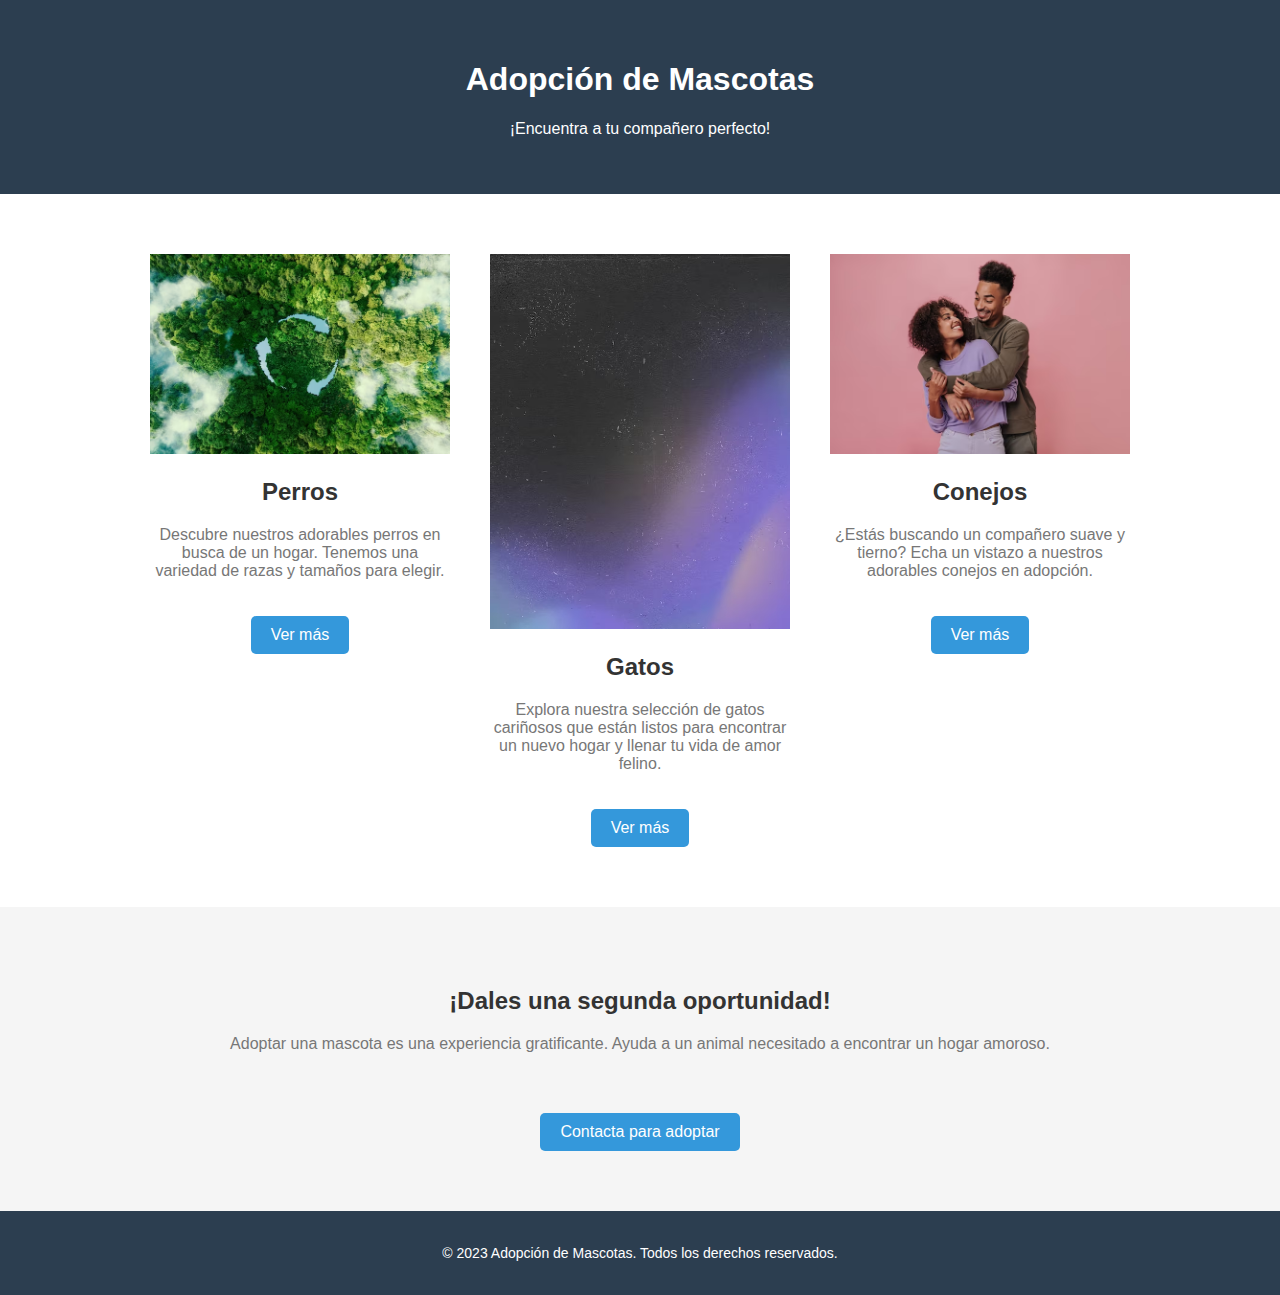
<file: index.html>
<!DOCTYPE html>
<html>
<head>
    <meta charset="UTF-8">
    <meta name="viewport" content="width=device-width, initial-scale=1.0">
    <title>Adopción de Mascotas</title>
    <link rel="stylesheet" href="styles.css">
</head>
<body>
    <header>
        <h1>Adopción de Mascotas</h1>
        <p>¡Encuentra a tu compañero perfecto!</p>
    </header>

    <section class="features">
        <div class="feature">
            <img src="imagen1.avif" alt="Perro">
            <h2>Perros</h2>
            <p>Descubre nuestros adorables perros en busca de un hogar. Tenemos una variedad de razas y tamaños para elegir.</p>
            <a href="perros.html" class="button">Ver más</a>
        </div>

        <div class="feature">
            <img src="imagen2.avif" alt="Gato">
            <h2>Gatos</h2>
            <p>Explora nuestra selección de gatos cariñosos que están listos para encontrar un nuevo hogar y llenar tu vida de amor felino.</p>
            <a href="gatos.html" class="button">Ver más</a>
        </div>

        <div class="feature">
            <img src="imagen3.avif" alt="Conejo">
            <h2>Conejos</h2>
            <p>¿Estás buscando un compañero suave y tierno? Echa un vistazo a nuestros adorables conejos en adopción.</p>
            <a href="conejos.html" class="button">Ver más</a>
        </div>
    </section>

    <section class="cta">
        <h2>¡Dales una segunda oportunidad!</h2>
        <p>Adoptar una mascota es una experiencia gratificante. Ayuda a un animal necesitado a encontrar un hogar amoroso.</p>
        <a href="contacto.html" class="button">Contacta para adoptar</a>
    </section>

    <footer>
        <p>© 2023 Adopción de Mascotas. Todos los derechos reservados.</p>
    </footer>
    <script src="script.js"></script>
</body>
</html>
</file>
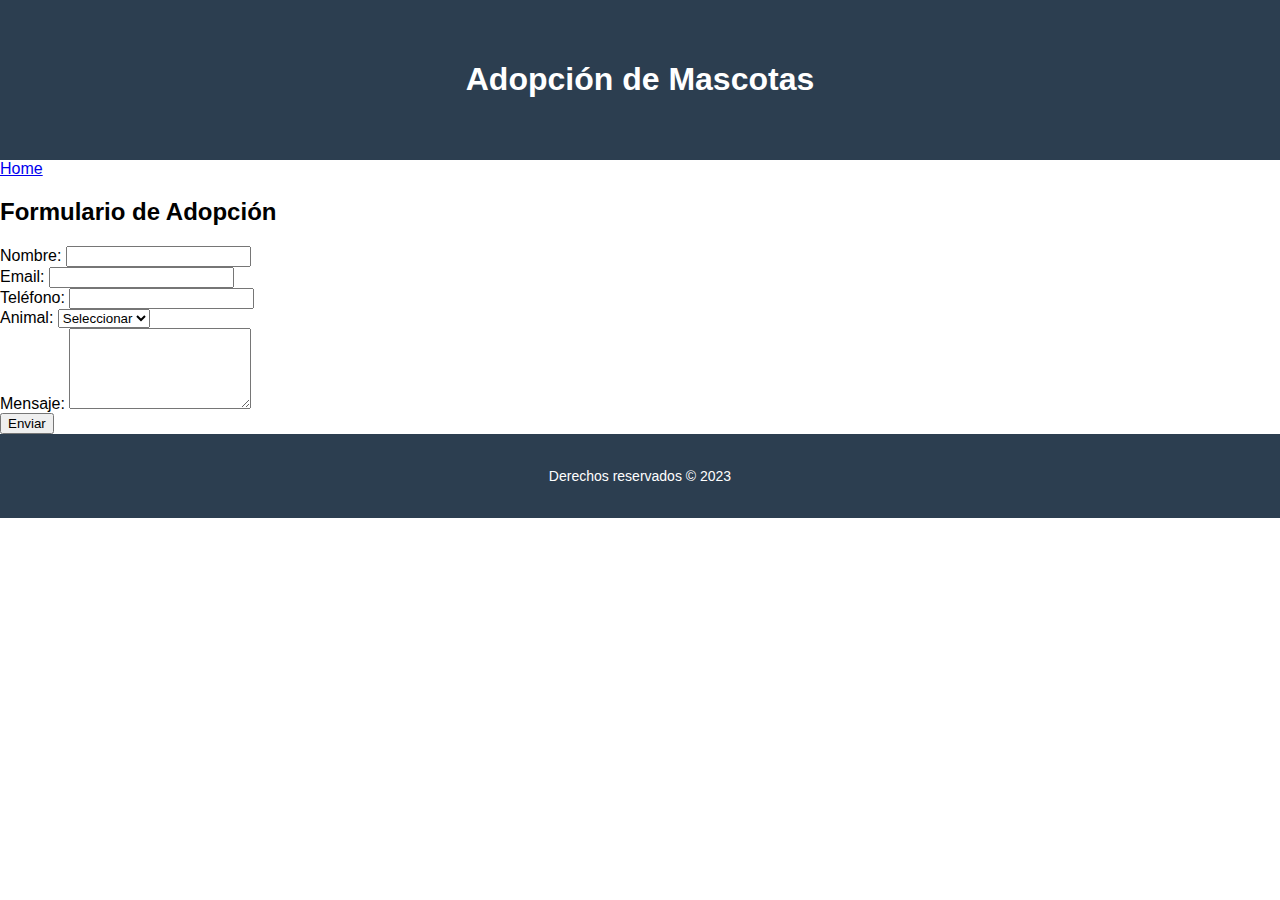
<file: contacto.html>
<!DOCTYPE html>
<html>
<head>
    <meta charset="UTF-8">
    <title>Adopción de Mascotas</title>
    <link rel="stylesheet" type="text/css" href="styles.css">
</head>
<body>
    
    <header>
        <h1>Adopción de Mascotas</h1>
    </header>
    <a href="index.html" class="home-button">Home</a>
    <main>
        <form action="submit-form.php" method="POST" id="feedback">
            <h2>Formulario de Adopción</h2>
            <div class="form-group">
                <label for="name">Nombre:</label>
                <input type="text" id="name" name="name" required>
            </div>
            <div class="form-group">
                <label for="email">Email:</label>
                <input type="email" id="email" name="email" required>
            </div>
            <div class="form-group">
                <label for="phone">Teléfono:</label>
                <input type="tel" id="phone" name="phone" required>
            </div>
            <div class="form-group">
                <label for="animal">Animal:</label>
                <select id="animal" name="animal" required>
                    <option value="">Seleccionar</option>
                    <option value="perro">Perro</option>
                    <option value="gato">Gato</option>
                    <option value="otro">Otro</option>
                </select>
            </div>
            <div class="form-group">
                <label for="message">Mensaje:</label>
                <textarea id="message" name="message" rows="5" required></textarea>
            </div>
            <button type="submit">Enviar</button>
        </form>
    </main>

    <footer>
        <p>Derechos reservados &copy; 2023</p>
    </footer>

    

    <script src="script.js"></script>
</body>
</html>
</file>
<file: styles.css>
body {
    font-family: Arial, sans-serif;
    margin: 0;
    padding: 0;
}

header {
    background-color: #2c3e50;
    color: #fff;
    text-align: center;
    padding: 40px;
}

.features {
    display: flex;
    flex-wrap: wrap;
    justify-content: center;
    padding: 40px;
}

.feature {
    text-align: center;
    width: 300px;
    margin: 20px;
}

.feature img {
    width: 100%;
    height: auto;
}

.feature h2 {
    margin-top: 20px;
    color: #333;
}

.feature p {
    margin-top: 10px;
    color: #777;
}

.button {
    display: inline-block;
    margin-top: 20px;
    padding: 10px 20px;
    background-color: #3498db;
    color: #fff;
    text-decoration: none;
    border-radius: 5px;
}

.button:hover {
    background-color: #2980b9;
}

.cta {
    background-color: #f5f5f5;
    text-align: center;
    padding: 60px;
}

.cta h2 {
    margin-bottom: 20px;
    color: #333;
}

.cta p {
    margin-bottom: 40px;
    color: #777;
}

footer {
    background-color: #2c3e50;
    color: #fff;
    text-align: center;
    padding: 20px;
    font-size: 14px;
}
</file>
